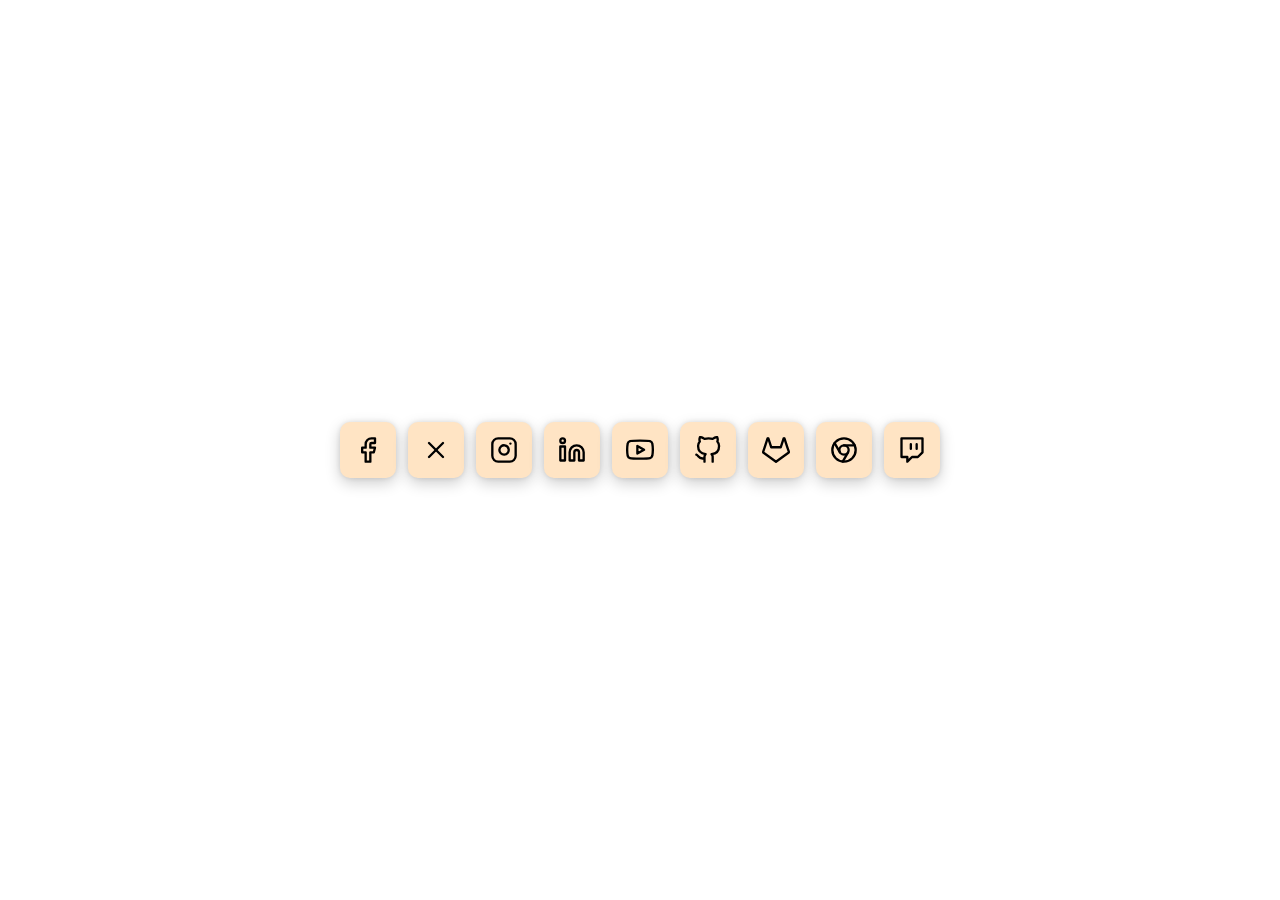
<file: Social Media/index.html>
<!DOCTYPE html>
<html lang="en">
<head>
    <meta charset="UTF-8">
    <meta name="viewport" content="width=device-width, initial-scale=1.0">
    <title>Socail Media Animations</title>
    <link rel="stylesheet" href="style.css">
</head>
<body>
    <div class="social-icons">
        <div class="icon-card facebook">
            <img src="icons/facebook.svg" alt="facebook-icon">
            <span class="icon-label">facebook</span>
        </div>
        <div class="icon-card x">
            <img src="icons/x.svg" alt="x-icon">
            <span class="icon-label">x</span>
        </div>
        <div class="icon-card instagram">
            <img src="icons/instagram.svg" alt="instagram-icon">
            <span class="icon-label">instagram</span>
        </div>
        <div class="icon-card linkedin">
            <img src="icons/linkedin.svg" alt="linkedin-icon">
            <span class="icon-label">linkedin</span>
        </div>
        <div class="icon-card youtube">
            <img src="icons/youtube.svg" alt="youtube-icon">
            <span class="icon-label">youtube</span>
        </div>
        <div class="icon-card github">
            <img src="icons/github.svg" alt="github-icon">
            <span class="icon-label">github</span>
        </div>
        <div class="icon-card gitlab">
            <img src="icons/gitlab.svg" alt="gitlab-icon">
            <span class="icon-label">gitlab</span>
        </div>
        <div class="icon-card chrome">
            <img src="icons/chrome.svg" alt="chrome-icon">
            <span class="icon-label">chrome</span>
        </div>
        <div class="icon-card twitch">
            <img src="icons/twitch.svg" alt="twitch-icon">
            <span class="icon-label">twitch</span>
        </div>
    </div>
</body>
</html>
</file>
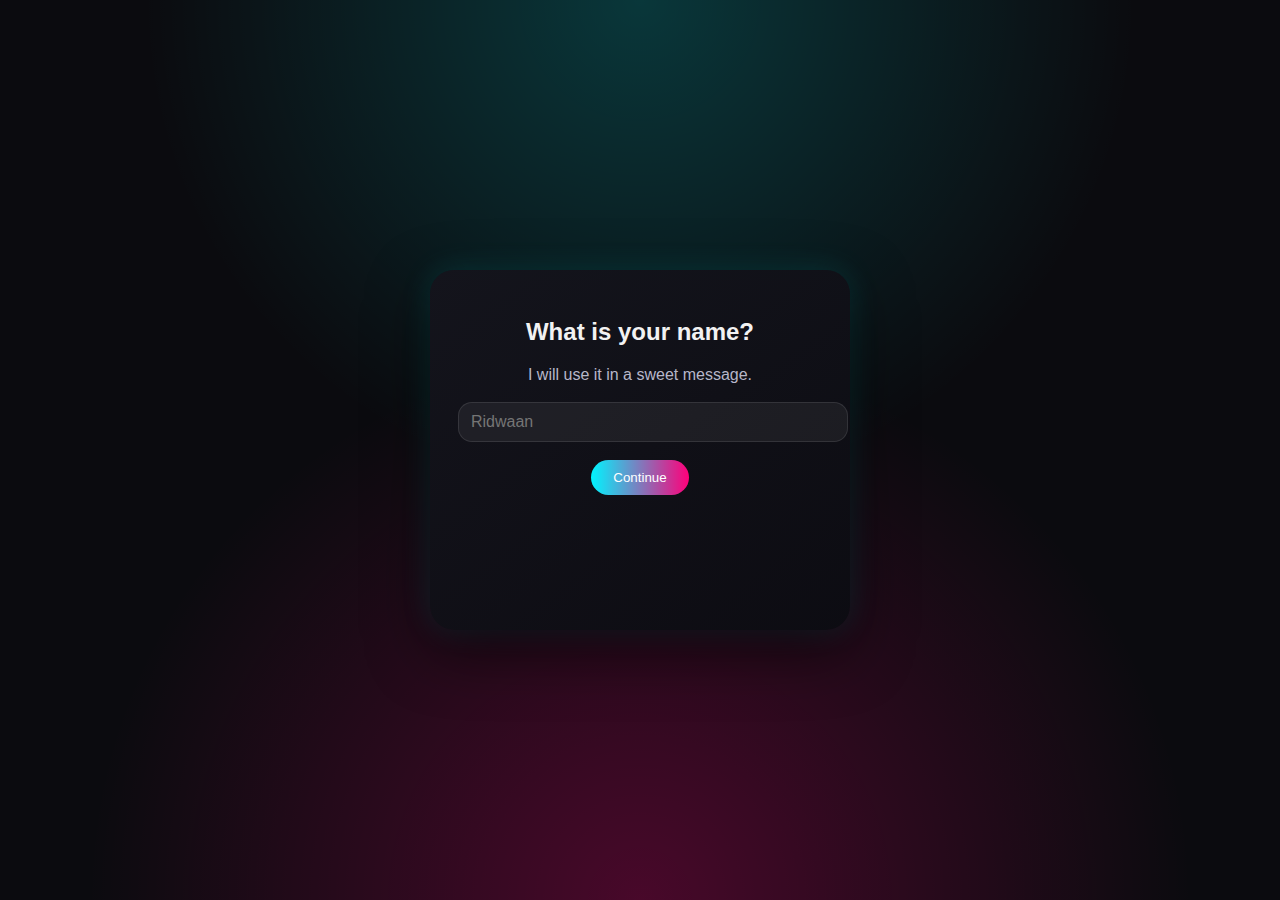
<file: Social Media/valentine.html>
<!DOCTYPE html>
<html lang="en">
<head>
    <meta charset="UTF-8">
    <meta name="viewport" content="width=device-width, initial-scale=1.0">
    <title>Be My Valentine</title>
    <link rel="stylesheet" href="style2.0.css">
</head>
<body>
    <main class="stage">
        <section class="card active" id="name-card">
            <h2>What is your name?</h2>
            <p class="sub">I will use it in a sweet message.</p>
            <input type="text" id="name-input" placeholder="Ridwaan" maxlength="24" />
            <button class="btn" id="continue-btn">Continue</button>
        </section>

        <section class="card" id="hello-card">
            <h2>Hello, <span id="name-output">Ridwaan</span></h2>
            <p class="sub">Can I ask you something?</p>
            <button class="btn" id="ask-btn">Of course</button>
        </section>

        <section class="card" id="final-card">
            <h2>Will you be my Valentine, <span id="name-output-2">Ridwaan</span>?</h2>
            <div class="actions">
                <button class="btn yes" id="yes-btn">Yes</button>
                <button class="btn no" id="no-btn">No</button>
            </div>
        </section>

        <section class="card" id="congrats-card">
            <h2>Congratulations, <span id="name-output-3">Ridwaan</span>!</h2>
            <p class="sub">You just made my day.</p>
        </section>
    </main>

    <div id="confetti" aria-hidden="true"></div>

    <script>
        const nameInput = document.getElementById("name-input");
        const continueBtn = document.getElementById("continue-btn");
        const askBtn = document.getElementById("ask-btn");
        const nameCard = document.getElementById("name-card");
        const helloCard = document.getElementById("hello-card");
        const finalCard = document.getElementById("final-card");
        const nameOutput = document.getElementById("name-output");
        const nameOutput2 = document.getElementById("name-output-2");
        const nameOutput3 = document.getElementById("name-output-3");
        const yesBtn = document.getElementById("yes-btn");
        const noBtn = document.getElementById("no-btn");
        const confetti = document.getElementById("confetti");
        const congratsCard = document.getElementById("congrats-card");

        function setName() {
            const value = nameInput.value.trim();
            const name = value.length > 0 ? value : "Ridwaan";
            nameOutput.textContent = name;
            nameOutput2.textContent = name;
            nameOutput3.textContent = name;
        }

        function showCard(cardToShow) {
            [nameCard, helloCard, finalCard].forEach(card => {
                card.classList.remove("active");
            });
            cardToShow.classList.add("active");
        }

        function launchConfetti() {
            confetti.innerHTML = "";
            const colors = ["#ff4d6d", "#ffd166", "#ff7eb3", "#8ec5ff", "#b28dff", "#7ed957"];
            for (let i = 0; i < 120; i += 1) {
                const piece = document.createElement("span");
                piece.className = "confetti-piece";
                piece.style.left = Math.random() * 100 + "%";
                piece.style.backgroundColor = colors[i % colors.length];
                piece.style.animationDelay = (Math.random() * 0.5) + "s";
                piece.style.animationDuration = (2.5 + Math.random() * 2) + "s";
                piece.style.width = (6 + Math.random() * 6) + "px";
                piece.style.height = (10 + Math.random() * 10) + "px";
                confetti.appendChild(piece);
            }
            confetti.classList.add("show");
            setTimeout(() => confetti.classList.remove("show"), 3500);
        }

        continueBtn.addEventListener("click", () => {
            setName();
            showCard(helloCard);
        });

        askBtn.addEventListener("click", () => {
            showCard(finalCard);
        });

        function goToCongrats() {
            showCard(congratsCard);
            launchConfetti();
        }

        yesBtn.addEventListener("click", goToCongrats);

        noBtn.addEventListener("click", () => {
            noBtn.textContent = "Yes";
            noBtn.classList.add("morphed");
            setTimeout(goToCongrats, 600);
        });
    </script>
</body>
</html>
</file>
<file: Social Media/style.css>
body{
    margin: 0;
    min-height: 100vh;
    background-color: #fff;
    display: flex;
    justify-content: center;
    align-items: center;
    font-size: 14px;
    font-family: Arial, Helvetica, sans-serif;
}

.social-icons{
    display:flex;
    gap: 12px;
    flex-wrap: wrap;
    justify-content: center;
    padding: 20px;
}

.icon-card{
    position: relative;
    width: 56px;
    height: 56px;
    background-color: bisque;
    box-shadow:0 0 5px rgba(0, 0, 0, 0.1), 0 5px 15px rgba(0, 0, 0, 0.2) ;
    border-radius: 10px;
    display: flex;
    align-items: center;
    overflow: hidden;
    transition: width 0.4s ease, box-shadow 0.4s ease background-color 0.4s ease;
    display: flex;
    align-items: center;
    overflow: hidden;
    cursor: pointer;
}

.icon-card img{
    width: 28px;
    height: 28px;
    margin-left: 14px;
}

.icon-label{
    position: absolute;
    left: 56px;
    top: 50%;
    transform: translateY(-50%);
    font-size: 12px;
    letter-spacing: 0.4px;
    text-transform: lowercase;
    color: #fff;
    opacity: 0;
    white-space: nowrap;
    transition: 0.2s ease 0.15s;
    pointer-events: none;
}

.icon-card:hover{
    width: 160px;

}

.icon-card:hover .icon-label{
    opacity: 1;
}

.facebook:hover{
    background-color: #1877f2;
    box-shadow: 0 0 15px rgba(24, 119, 242, 0.95), 0 0 30px
     rgba(24, 119, 242, 0.95);

}

.x:hover:hover{
    background-color: #111;
    box-shadow: 0 0 15px rgba(17, 17, 17, 0.95), 0 0 30px
     rgba(17, 17, 17, 0.95);

}

.instagram:hover{
    background-color: #c13584;
    box-shadow: 0 0 15px rgba(193, 53, 132, 0.95), 0 0 30px
     rgba(193, 53, 132, 0.95);

}

.linkedin:hover{
    background-color: #0a66c2;
    box-shadow: 0 0 15px rgba(10, 109, 194, 0.95), 0 0 30px
     rgba(10, 104, 194, 0.95);

}


.youtube:hover{
    background-color: #ff0000;
    box-shadow: 0 0 15px rgba(255 0 0 0.95), 0 0 30px
     rgba(255, 0, 0, 0.95);

    
}

.github:hover{
    background-color: #24292e;
    box-shadow: 0 0 15px rgba(36, 41, 46, 0.95), 0 0 30px
     rgba(36, 41, 46, 0.95);
}

.gitlub:hover{
    background-color: #fc6d26;
    box-shadow: rgba(252 109 38 0.95), 0 0 30px
    rgba(252 109 38 0.950);
    
}

.chrome:hover{
    background-color: #1ae;
    box-shadow: 0 0 15px rgba(26 115 232 0.95)
    0 0 30px rgba(26 115 232 0.95);
}

.twitch:hover{
    background-color: #9146ff;
    box-shadow: 0 0 15px rgba(145 70 255, 0.95)
    0 0 30px rgba(145 70 255 0.95);
    
}
</file>
<file: Social Media/style2.0.css>
body{
    margin: 0;
    font-family: "Poppins", Arial, sans-serif;
    background: radial-gradient(circle at top, rgba(0, 255, 255, 0.18), transparent 45%),
                radial-gradient(circle at bottom, rgba(255, 0, 122, 0.25), transparent 50%),
                #0b0b0f;
    min-height: 100vh;
    display: flex;
    justify-content: center;
    align-items: center;
    overflow: hidden;
    color: #ffffff;
}

.stage{
    position: relative;
    width: min(420px, 90vw);
    height: 360px;
}

.card{
    position: absolute;
    inset: 0;
    background: linear-gradient(145deg, rgba(20,20,28,0.98), rgba(12,12,18,0.98));
    color: #f2f2f2;
    padding: 28px;
    border-radius: 24px;
    text-align: center;
    box-shadow: 0 20px 60px rgba(0,0,0,0.6), 0 0 30px rgba(0, 255, 255, 0.15);
    opacity: 0;
    transform: scale(0.98);
    pointer-events: none;
    transition: opacity 0.3s ease, transform 0.3s ease;
}

.card.active{
    opacity: 1;
    transform: scale(1);
    pointer-events: auto;
}

.sub{
    margin: 8px 0 18px;
    color: #b7b7c9;
}

input{
    width: 100%;
    padding: 10px 12px;
    border-radius: 14px;
    border: 1px solid rgba(255,255,255,0.1);
    outline: none;
    font-size: 16px;
    color: #ffffff;
    background: rgba(255,255,255,0.06);
    margin-bottom: 14px;
}

.btn{
    display: inline-block;
    padding: 10px 22px;
    margin-top: 4px;
    background: linear-gradient(90deg, #00f5ff, #ff007a);
    color: #ffffff;
    border: none;
    border-radius: 999px;
    cursor: pointer;
    transition: transform 0.2s ease, box-shadow 0.2s ease;
}

.btn:hover{
    transform: translateY(-2px);
    box-shadow: 0 10px 24px rgba(0, 245, 255, 0.25), 0 6px 18px rgba(255, 0, 122, 0.3);
}

.actions{
    margin-top: 18px;
    display: flex;
    gap: 12px;
    justify-content: center;
}

.btn.no{
    background: rgba(255,255,255,0.08);
    border: 1px solid rgba(255,255,255,0.2);
}

.btn.no.morphed{
    background: linear-gradient(90deg, #00f5ff, #ff007a);
    border-color: transparent;
    transform: scale(1.05);
    box-shadow: 0 10px 24px rgba(0, 245, 255, 0.25), 0 6px 18px rgba(255, 0, 122, 0.3);
}

#confetti{
    position: fixed;
    inset: 0;
    pointer-events: none;
    opacity: 0;
}

#confetti.show{
    opacity: 1;
}

.confetti-piece{
    position: absolute;
    top: -10px;
    border-radius: 2px;
    animation-name: confetti-fall;
    animation-timing-function: ease-in;
    animation-fill-mode: forwards;
}

@keyframes confetti-fall{
    0%{
        transform: translateY(0) rotate(0deg);
        opacity: 1;
    }
    100%{
        transform: translateY(110vh) rotate(540deg);
        opacity: 0;
    }
}
</file>
